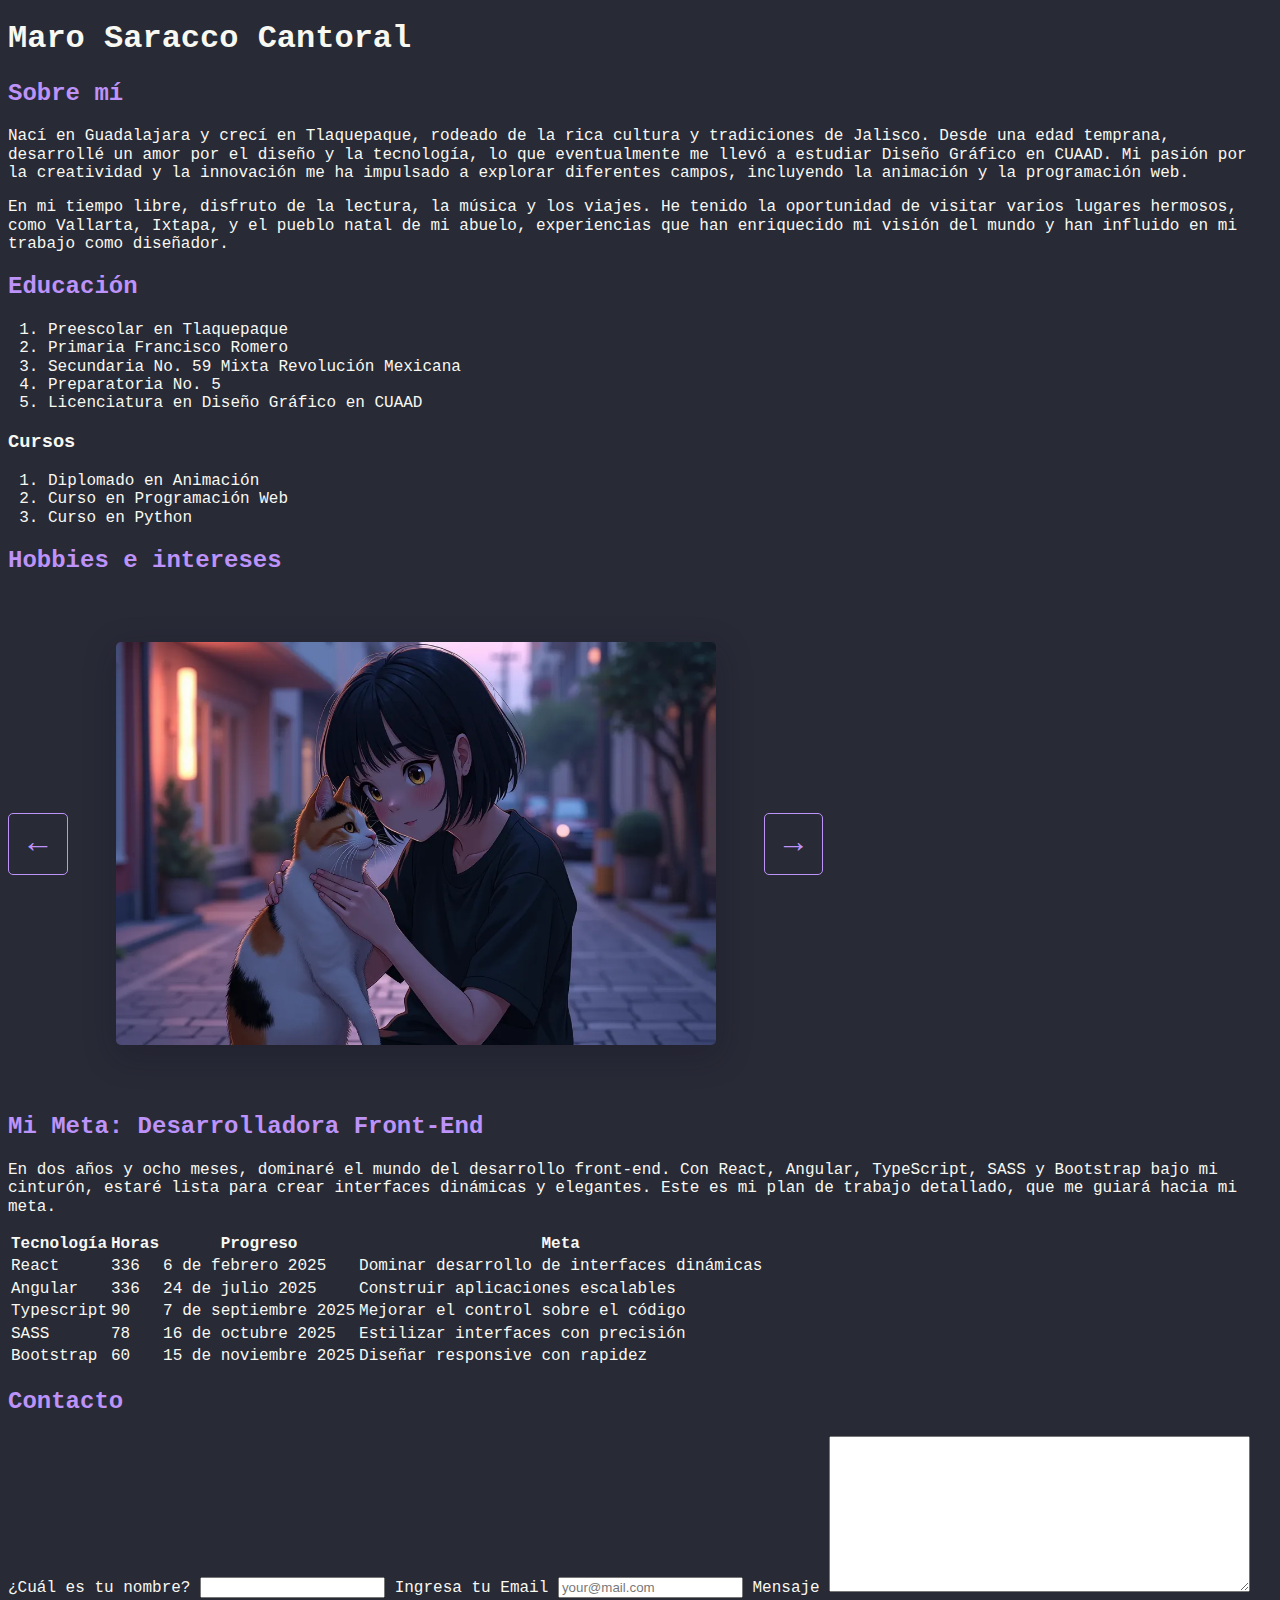
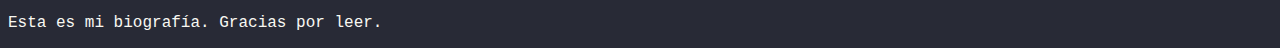
<file: index.html>
<!DOCTYPE html>
<html lang="es">
<head>
    <meta charset="UTF-8">
    <meta name="viewport" content="width=device-width, initial-scale=1.0">

    <!-- Hoja de estilos -->
    <link rel="stylesheet" href="normalize.css" type="text/css">
    <link rel="stylesheet" href="styles.css" type="text/css">
    
    <!-- Fonts -->
    <link rel="preconnect" href="https://api.fonts.coollabs.io">
    <link rel="preconnect" href="https://api.fonts.coollabs.io" crossorigin>
    <link href="https://api.fonts.coollabs.io/css2?family=Martian+Mono:wght@100..800&display=swap" rel="stylesheet">
    
    <title>Mi Biografía</title>
</head>
<body>
    <main>
        <!-- Encabezado principal -->
        <header>
            <h1>Maro Saracco Cantoral</h1>
        </header>

        <!-- Sección de biografía -->
        <section>
            <h2>Sobre mí</h2>
            <p>Nací en Guadalajara y crecí en Tlaquepaque, rodeado de la rica cultura y tradiciones de Jalisco. Desde una edad temprana, desarrollé un amor por el diseño y la tecnología, lo que eventualmente me llevó a estudiar Diseño Gráfico en CUAAD. Mi pasión por la creatividad y la innovación me ha impulsado a explorar diferentes campos, incluyendo la animación y la programación web.</p>
            <p>En mi tiempo libre, disfruto de la lectura, la música y los viajes. He tenido la oportunidad de visitar varios lugares hermosos, como Vallarta, Ixtapa, y el pueblo natal de mi abuelo, experiencias que han enriquecido mi visión del mundo y han influido en mi trabajo como diseñador.</p>
        </section>

        <!-- Sección de educación -->
        <section>
            <h2>Educación</h2>
            <ol>
                <li>Preescolar en Tlaquepaque</li>
                <li>Primaria Francisco Romero</li>
                <li>Secundaria No. 59 Mixta Revolución Mexicana</li>
                <li>Preparatoria No. 5</li>
                <li>Licenciatura en Diseño Gráfico en CUAAD</li>
            </ol>

            <h3>Cursos</h3>
            <ol>
                <li>Diplomado en Animación</li>
                <li>Curso en Programación Web</li>
                <li>Curso en Python</li>
            </ol>
        </section>

        <!-- Sección de hobbies -->
        <section>
            <h2>Hobbies e intereses</h2>

            <article id="carousel">
                <button id="left-arrow">←</button>
                <img class="slide" id="active-carousel-img" src="assets/love_cat.webp" alt="love" width="600">
                <button id="right-arrow">→</button>
            </article>

        </section>

        <!-- Sección de objetivos -->
        <section>
            <h2>Mi Meta: Desarrolladora Front-End</h2>
            <p>En dos años y ocho meses, dominaré el mundo del desarrollo front-end. Con React, Angular, TypeScript, SASS y Bootstrap bajo mi cinturón, estaré lista para crear interfaces dinámicas y elegantes. Este es mi plan de trabajo detallado, que me guiará hacia mi meta.</p>
            
        <table>
            <thead>
                <tr>
                    <th>Tecnología</th>
                    <th>Horas</th>
                    <th>Progreso</th>
                    <th>Meta</th>
                </tr>
            </thead>
            <tbody>
                <tr>
                    <td>React</td>
                    <td>336</td>
                    <td>6 de febrero 2025</td>
                    <td>Dominar desarrollo de interfaces dinámicas</td>
                </tr>
                <tr>
                    <td>Angular</td>
                    <td>336</td>
                    <td>24 de julio 2025</td>
                    <td>Construir aplicaciones escalables</td>
                </tr>
                <tr>
                    <td>Typescript</td>
                    <td>90</td>
                    <td>7 de septiembre 2025</td>
                    <td>Mejorar el control sobre el código</td>
                </tr>
                <tr>
                    <td>SASS</td>
                    <td>78</td>
                    <td>16 de octubre 2025</td>
                    <td>Estilizar interfaces con precisión</td>
                </tr>
                <tr>
                    <td>Bootstrap</td>
                    <td>60</td>
                    <td>15 de noviembre 2025</td>
                    <td>Diseñar responsive con rapidez</td>
                </tr>
            </tbody>
        </table>

        </section>

        <!-- Sección de contacto -->
        <section>
            <h2>Contacto</h2>
            <form action="/" method="post">
                <label for="name">¿Cuál es tu nombre?</label>
                <input type="test" id="name" name="name-client" placeholder="">

                <label for="email">Ingresa tu Email</label>
                <input type="email" id="email" name="client-email" placeholder="your@mail.com">

                <label for="message">Mensaje</label>
                <textarea id="message" placeholder="" cols="50" rows="10"></textarea>
            </form>
        </section>

        <!-- Pie de página -->
        <footer>
            <p>Esta es mi biografía. Gracias por leer.</p>
        </footer>
    </main>

    <script src="index.js"></script>
    
</body>
</html>
</file>
<file: styles.css>
:root {
    --background-dark: oklch(28.82% 0.022 277.51);
    --foreground-white: oklch(97.75% 0.008 106.55);
    --primary-purple: oklch(74.2% 0.149 301.88);

    --primary-font: "Martian Mono", monospace;
}
body {
    background-color: var(--background-dark);
}
main {
    font-family: var(--primary-font);
    font-optical-sizing: auto;
    color: var(--foreground-white);
}

h2 {
    color: var(--primary-purple);
    font-weight: 600;
}

button {
    font-family: "Martian Mono", monospace;
    font-size: 2em;
    color: var(--primary-purple);
    background-color: transparent;
    border-radius: 5px;
    font-weight: 800;
    padding: 0.7rem 1.2rem 0.7rem 1.2rem;
    border: 0.1rem solid var(--primary-purple);
    cursor: pointer;
}

button:hover {
    color: var(--background-dark);
    background-color: var(--primary-purple);
    box-shadow: 0.1rem 0.3rem 3rem 0.05rem oklch(19.56% 0.042 301.88);
}

button:active {
    box-shadow: 0.05rem 0.05rem 2rem 0.03rem oklch(74.2% 0.149 301.88 / 30);
}

#carousel {
    display: flex;
    align-items: center;
}
.slide {
    border-radius: 5px;
    margin: 3rem;
    box-shadow: 0.1em 0.6em 2em 0.05em oklch(19.56% 0.042 301.88 / 29.2%);
}

.slide:hover {
    box-shadow: 0.05em 0.05em 0.9em 0.03em oklch(74.2% 0.149 301.88 / 30);
}
</file>
